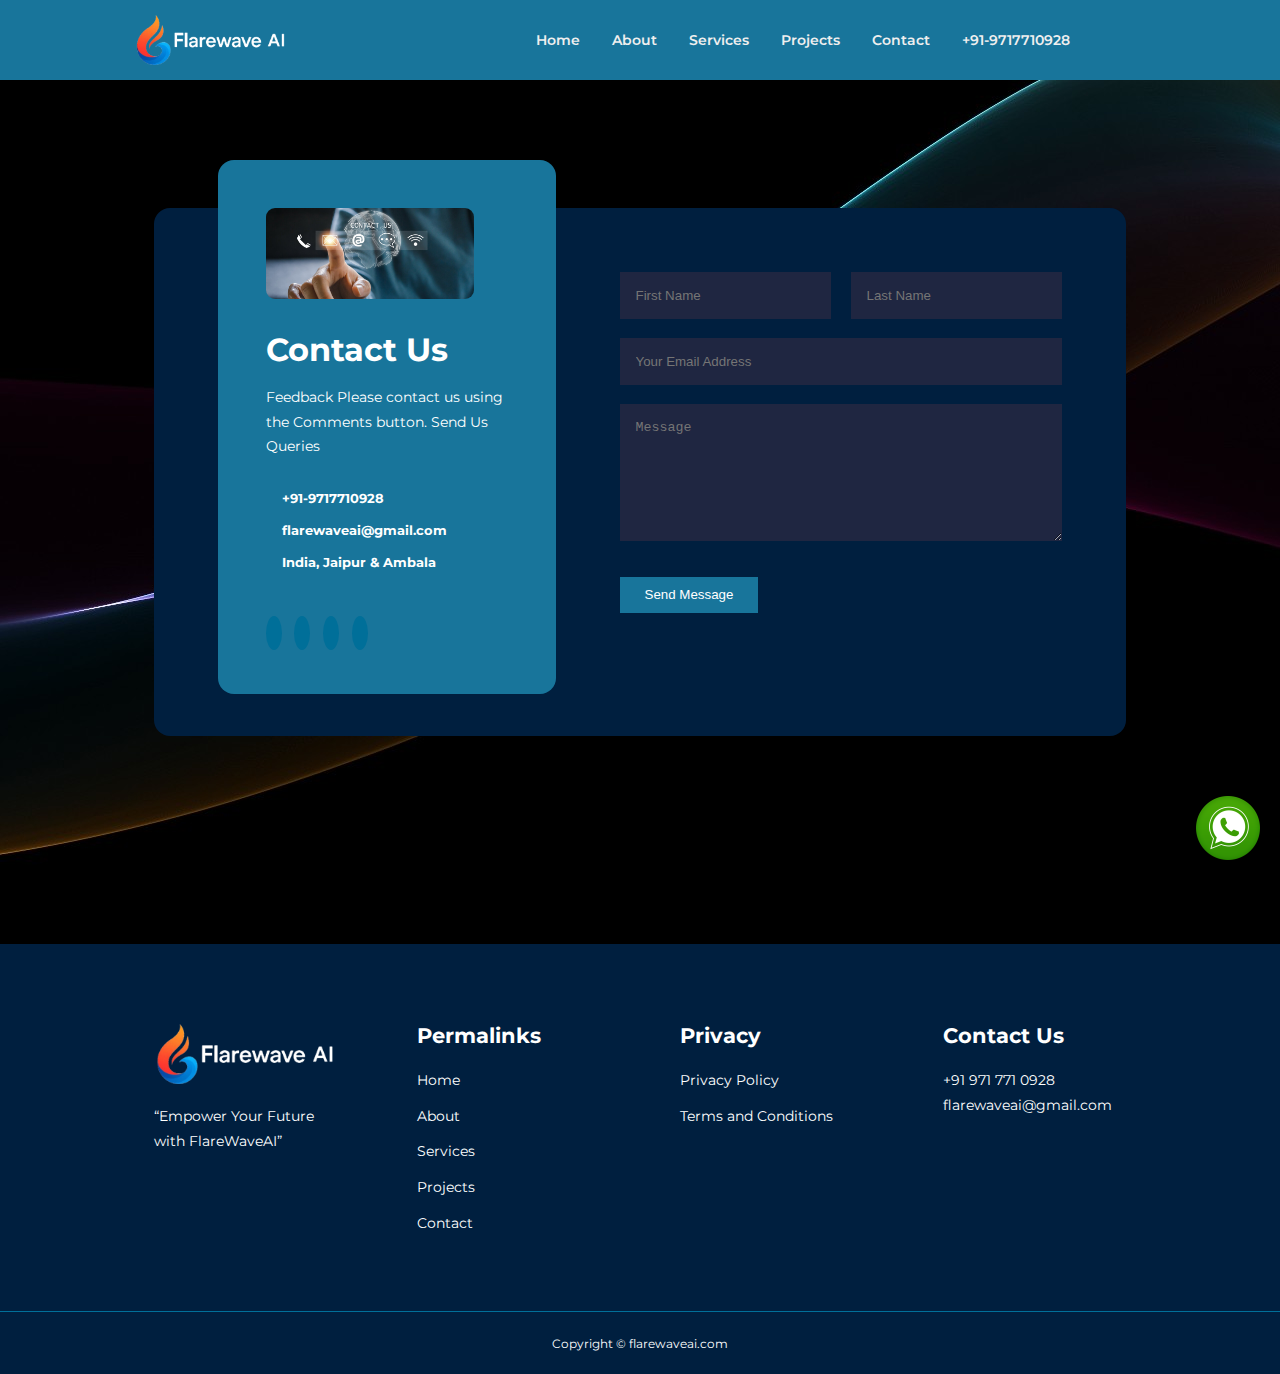
<file: contact.html>
<!DOCTYPE html>
<html lang="en">

<head>
    <meta charset="UTF-8">
    <meta http-equiv="X-UA-Compatible" content="IE=edge">
    <meta name="viewport" content="width=device-width, initial-scale=1.0">
    <title>FlarewaveAI</title>
    <!-- Iconsout cdn by Lottie Files link -->
    <link rel="stylesheet" href="https://unicons.iconscout.com/release/v2.1.6/css/unicons.css">
    <!--Google fonts  -->
    <link rel="preconnect" href="https://fonts.googleapis.com">
    <link rel="preconnect" href="https://fonts.gstatic.com" crossorigin>
    <link href="https://fonts.googleapis.com/css2?family=Montserrat:wght@300;400;500;600;700;900&display=swap"
        rel="stylesheet">
    <!-- CSS LINK -->
    <link rel="stylesheet" href="style.css">
    <link rel="stylesheet" href="contact.css">
    <script src="https://code.jquery.com/jquery-3.6.0.min.js"></script>

    <style>
        body {
            background-image: url("/image/Black-Abstract-HD-Wallpaper.jpg");
        }
    </style>

</head>


<body>
    <nav>
        <div class="container nav_container">
            <a href="index.html" class="logo">
                <img src="/image/logo-white (1).png" alt="flarewaveAI">
                <!-- <h4>Deepanshu College of <br> Professional Courses</h4> -->
            </a>
            <ul class="nav_menu">
                <li>
                    <a href="index.html">Home</a>
                </li>
                <li>
                    <a href="about.html">About</a>
                </li>
                <li>
                    <a href="services.html">Services</a>
                </li>
                <li>
                    <a href="project.html">Projects</a>
                </li>
                <li>
                    <a href="contact.html">Contact</a>
                </li>
                <li>
                    <i class="uil uil-phone"></i><a href="tel:+919717710928">+91-9717710928</a>
                </li>
            </ul>
            <button id="open-menu-btn"><i class="uil uil-bars"></i></button>
            <button id="close-menu-btn"><i class="uil uil-multiply"></i></button>
        </div>
    </nav>

    <!-- ============END OF NAVBAR ===============/-->

    <section class="contact">
        <div class="container contact_container">
            <aside class="contact_aside">
                <div class="aside_image">
                    <img src="/image/contact-img.jpg" alt="">
                </div>
                <h2>Contact Us</h2>
                <p>Feedback Please contact us using the Comments button. Send Us Queries</p>
                <ul class="contact_details">
                    <li><i class="uil uil-phone-times"></i>
                        <h5><a href="tel:+919717710928">+91-9717710928</a></h5>
                    </li>
                    <li>
                        <i class="uil uil-envelope"></i>
                        <a href="mailto:flarewaveai@gmail.com">
                            <h5>flarewaveai@gmail.com</h5>
                        </a>
                    </li>
                    <li>
                        <i class="uil uil-location-point"></i>
                        <h5>India, Jaipur & Ambala</h5>
                    </li>
                </ul>
                <ul class="contact_socials">
                    <li><a href="https://www.instagram.com/deepanshuthakur360/saved/"><i
                                class="uil uil-instagram"></i></a></li>
                    <li><a href="https://www.linkedin.com/in/deepanshu-thakur-985a5a215"><i
                                class="uil uil-linkedin-alt"></i></a></li>
                    <li><a
                            href="https://www.facebook.com/people/Deepanshu-Thakur/pfbid09X6FjZ7ZAsNwkgV1fDxJM6gZeuepYQ5CX6rKCVGmNwZmmxedJVVq9iTrevso8epHl/?mibextid=ZbWKwL"><i
                                class="uil uil-facebook-f"></i></a></li>
                    <li><a href="https://github.com/digrajthakur"><i class="uil uil-github"></i></a></li>
                </ul>
            </aside>

            <!-- <form action="send.php" method="POST" class="contact_form">
                <div class="form_name">
                    <input type="text" name="firstName" placeholder="First Name" required>
                    <input type="text" name="lastName" placeholder="Last Name" required>
                </div>
                <input type="email" name="email" placeholder="Your Email Address" required>
                <textarea name="message" rows="7" placeholder="Message" required></textarea>
                <button type="submit" class="btn btn-primary">Send Message</button>
            </form> -->

            <form id="contactForm" class="contact_form">
                <div class="form_name">
                    <input type="text" name="firstName" placeholder="First Name" required>
                    <input type="text" name="lastName" placeholder="Last Name" required>
                </div>
                <input type="email" name="email" placeholder="Your Email Address" required>
                <textarea name="message" rows="7" placeholder="Message" required></textarea>
                <button type="submit" class="btn btn-primary">Send Message</button>
            </form>

            <!-- Message Display Area -->
            <div id="responseMessage" style="display:none;"></div>

        </div>
    </section>





    <footer>
        <div class="container footer_container">
            <div class="footer_1">
                <a href="index.html" class="footer_logo">
                    <img src="/image/footer-logo.png" alt="logo">
                </a>
                <p>
                    “Empower Your Future with FlareWaveAI”
                </p>
            </div>
            <div class="footer_2">
                <h4>Permalinks</h4>
                <ul class="permalinks">
                    <li><a href="index.html">Home</a></li>
                    <li><a href="about.html">About</a></li>
                    <li><a href="services.html">Services</a></li>
                    <li><a href="project.html">Projects</a></li>
                    <li><a href="contact.html">Contact</a></li>
                </ul>
            </div>

            <div class="footer_3">
                <h4>Privacy</h4>
                <ul class="privacy">
                    <li><a href="privacy-policy.html">Privacy
                            Policy</a></li>
                    <li><a href="termscondition.html">Terms and Conditions</a>
                    </li>
                </ul>
            </div>

            <div class="footer_4">
                <h4>Contact Us</h4>
                <div>
                    <p><a href="tel:+919717710928">+91 971 771 0928</a></p>
                    <p><a href="mailto:flarewaveai@gmail.com">flarewaveai@gmail.com</a></p>
                </div>
                <div>
                    <ul class="footer_socials">
                        <li>
                            <a
                                href="https://www.facebook.com/people/Deepanshu-Thakur/pfbid09X6FjZ7ZAsNwkgV1fDxJM6gZeuepYQ5CX6rKCVGmNwZmmxedJVVq9iTrevso8epHl/?mibextid=ZbWKwL"><i
                                    class="uil uil-facebook-f"></i></a>
                        </li>
                        <li>
                            <a href="https://www.instagram.com/deepanshuthakur360/saved/"><i
                                    class="uil uil-instagram-alt"></i></a>
                        </li>
                        <li>
                            <a href="https://github.com/digrajthakur"><i class="uil uil-github"></i></a>
                        </li>
                        <li>
                            <a href="https://www.linkedin.com/in/deepanshu-thakur-985a5a215"><i
                                    class="uil uil-linkedin-alt"></i></a>
                        </li>
                    </ul>
                </div>
            </div>
        </div>
        <div class="logo">
            <a href="https://wa.me/919717710928" target="_blank"><img src="/image/whatsapp_icon.png" class="whatsapp"
                    alt=""></a>
        </div>
        <div class="footer_copyright">
            <small>Copyright &copy; <a href="https://flarewaveai.com">flarewaveai.com</a></small>
        </div>

    </footer>




    <!-- JS LINK -->

    <script src="app.js"></script>
    <script>
        $(document).ready(function () {
            $('#contactForm').submit(function (e) {
                e.preventDefault(); // Prevent form from submitting normally

                $.ajax({
                    type: 'POST',
                    url: 'send.php',
                    data: $(this).serialize(),
                    success: function (response) {
                        setTimeout(() => {
                            $('#responseMessage').text(response).fadeIn();
                        }, 2000)
                        // Optionally reset the form
                        $('#contactForm')[0].reset();

                        // Hide the message after 5 seconds (optional)
                        setTimeout(function () {
                            $('#responseMessage').fadeOut();
                        }, 5000);
                    },
                    error: function () {
                        $('#responseMessage').text('Something went wrong. Please try again.').fadeIn();
                    }
                });
            });
        });
    </script>


</body>

</html>
</file>
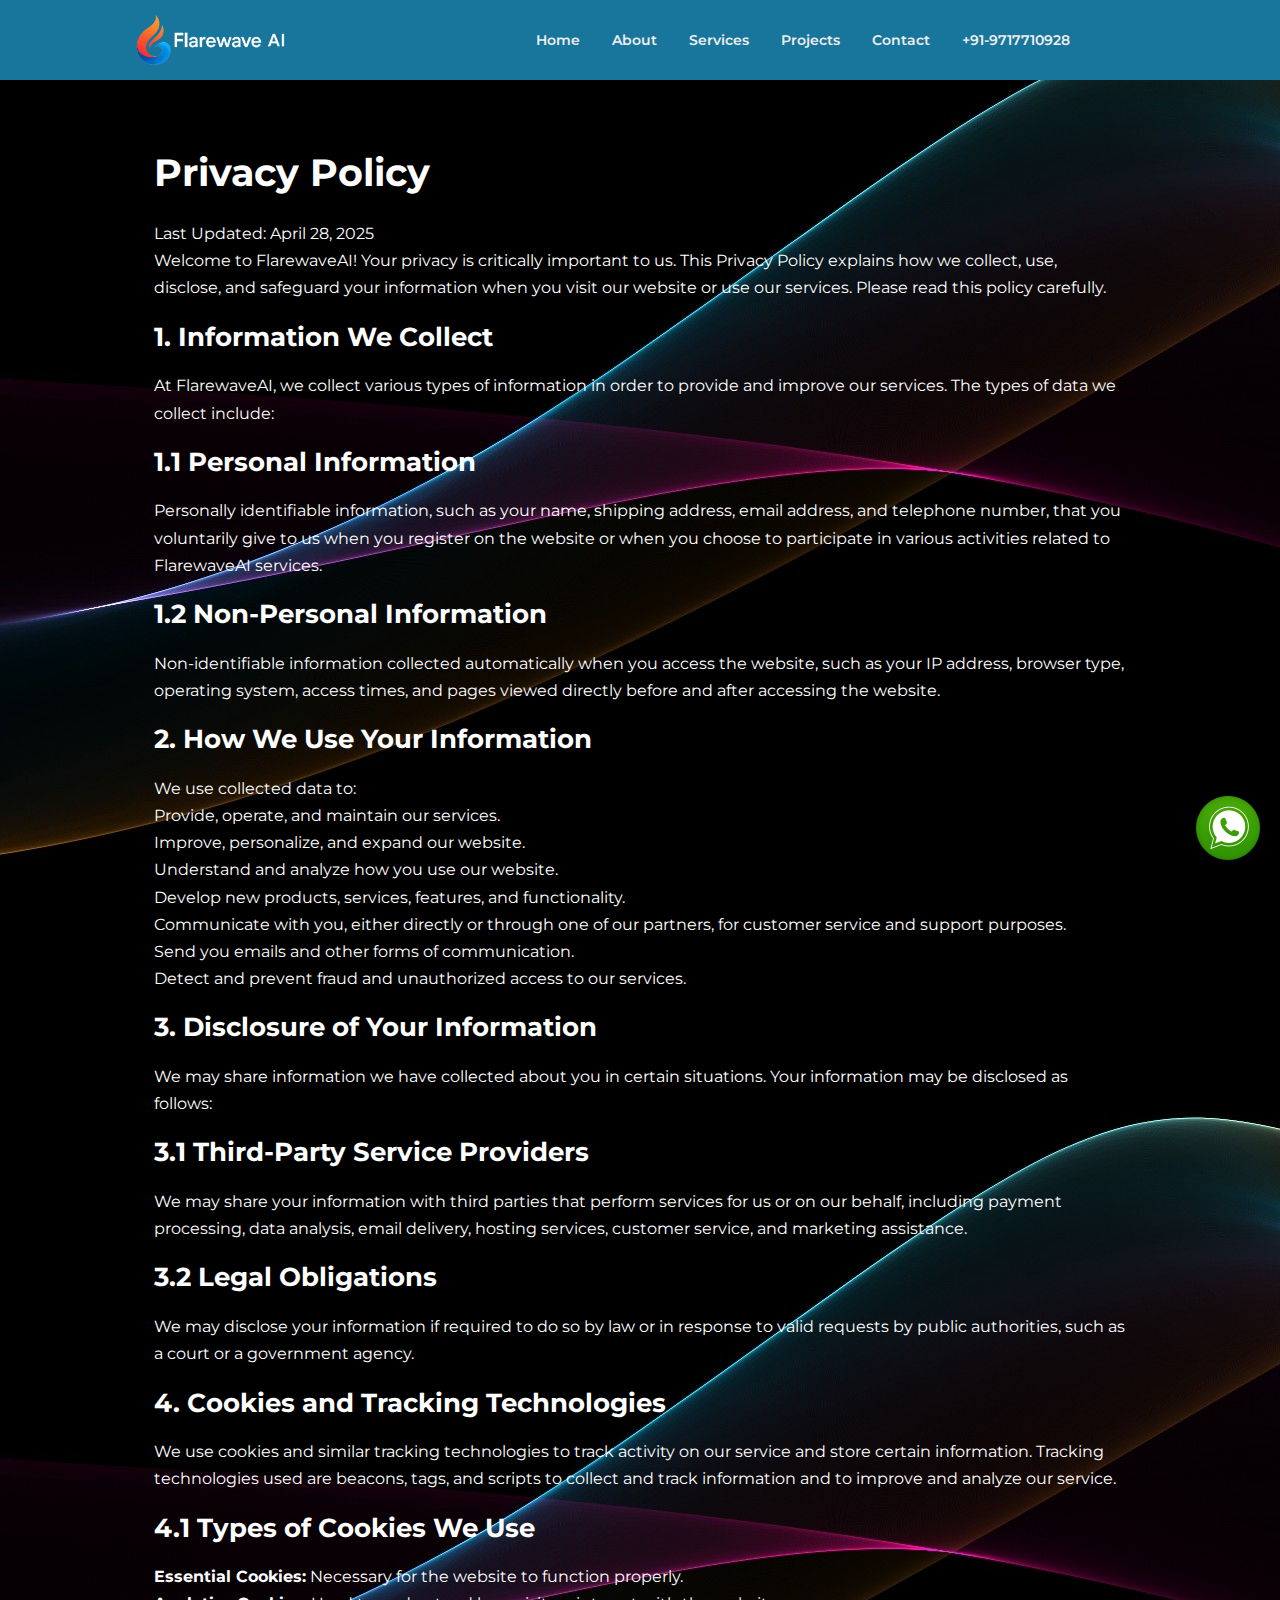
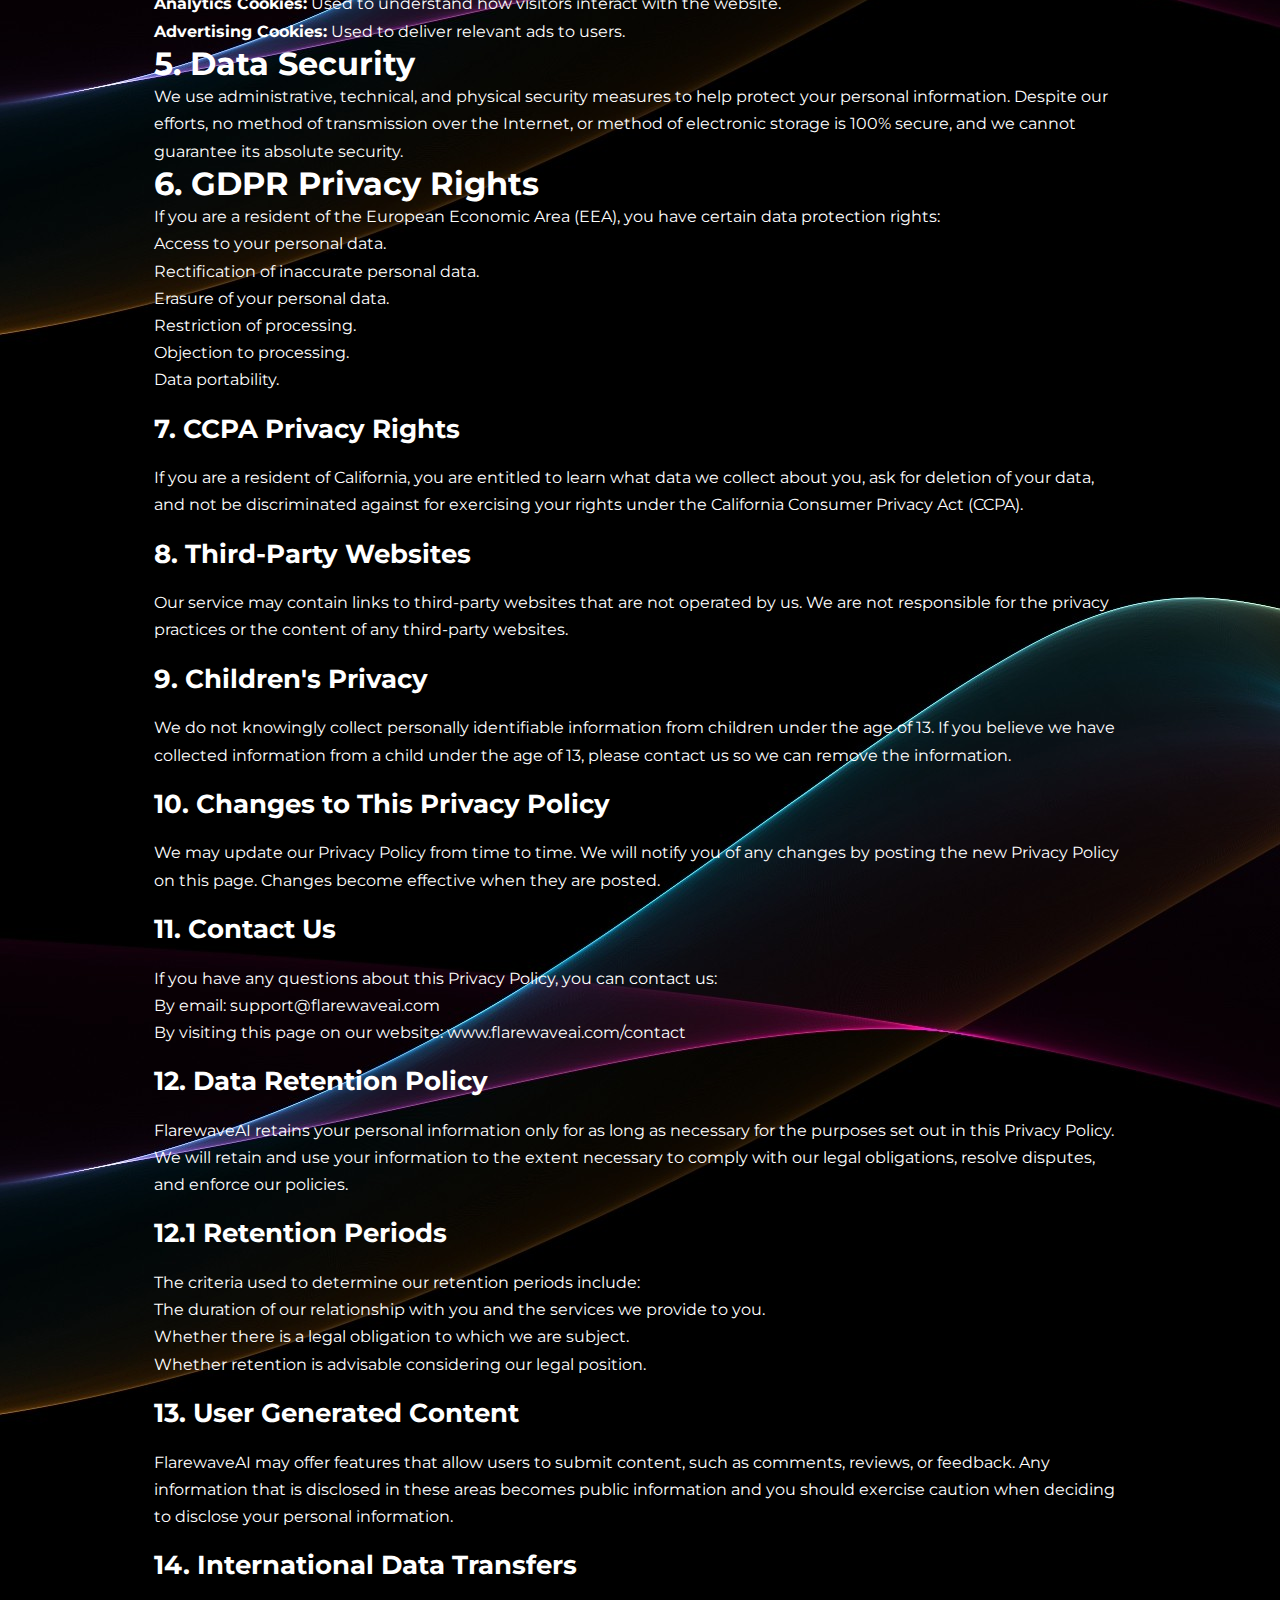
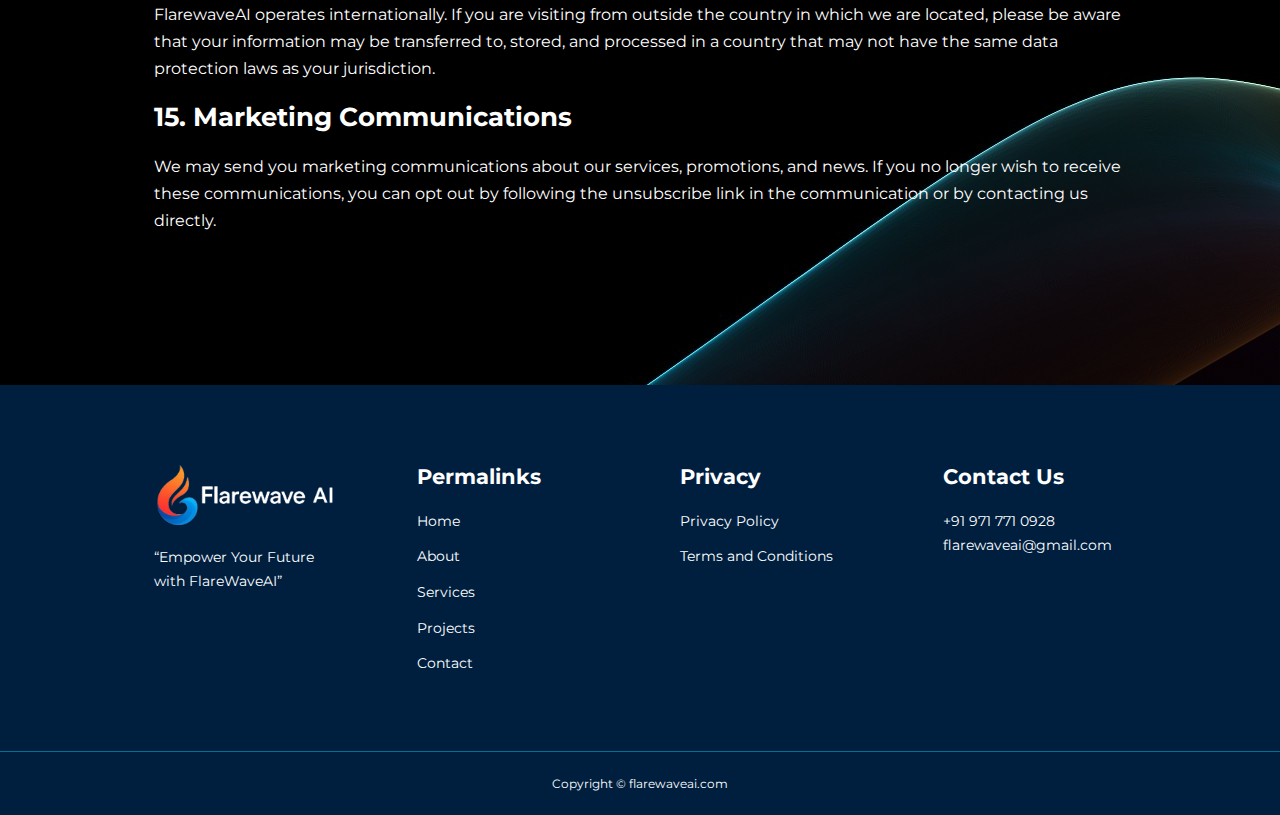
<file: privacy-policy.html>
<!DOCTYPE html>
<html>

<head>
    <meta charset="UTF-8">
    <meta http-equiv="X-UA-Compatible" content="IE=edge">
    <meta name="viewport" content="width=device-width, initial-scale=1.0">
    <title>FlarewaveAI</title>
    <!-- Iconsout cdn by Lottie Files link -->
    <link rel="stylesheet" href="https://unicons.iconscout.com/release/v2.1.6/css/unicons.css">
    <!--Google fonts  -->
    <link rel="preconnect" href="https://fonts.googleapis.com">
    <link rel="preconnect" href="https://fonts.gstatic.com" crossorigin>
    <link href="https://fonts.googleapis.com/css2?family=Montserrat:wght@300;400;500;600;700;900&display=swap"
        rel="stylesheet">
    <link rel="icons" type="image/png" href="https://avatars.githubusercontent.com/u/86187639?v=4">
    <link rel="stylesheet" href="style.css">
    <style>
        body {
            background-image: url("/image/Black-Abstract-HD-Wallpaper.jpg");
        }
    </style>
</head>

<body>

    <nav>
        <div class="container nav_container">
            <a href="index.html" class="logo">
                <img src="/image/logo-white (1).png" alt="logo">
                <!-- <h4>Deepanshu College of <br> Professional Courses</h4> -->
            </a>
            <ul class="nav_menu">
                <li>
                    <a href="index.html">Home</a>
                </li>
                <li>
                    <a href="about.html">About</a>
                </li>
                <li>
                    <a href="services.html">Services</a>
                </li>
                <li>
                    <a href="project.html">Projects</a>
                </li>
                <li>
                    <a href="contact.html">Contact</a>
                </li>
                <li>
                    <a href="tel:+919717710928"><i class="uil uil-phone"></i> +91-9717710928</a>
                </li>
            </ul>
            <button id="open-menu-btn"><i class="uil uil-bars"></i></button>
            <button id="close-menu-btn"><i class="uil uil-multiply"></i></button>
        </div>
    </nav>

    <!-- ============END OF NAVBAR ===============/-->

    <div class="container privacy-page">
        <h1>Privacy Policy</h1>
        <p>Last Updated: April 28, 2025</p>

        <p>Welcome to FlarewaveAI! Your privacy is critically important to us. This Privacy Policy explains how we collect, use, disclose, and safeguard your information when you visit our website or use our services. Please read this policy carefully.</p>

        <h3>1. Information We Collect</h3>
        <p>At FlarewaveAI, we collect various types of information in order to provide and improve our services. The types of data we collect include:</p>

        <h3>1.1 Personal Information</h3>
        <p>Personally identifiable information, such as your name, shipping address, email address, and telephone number, that you voluntarily give to us when you register on the website or when you choose to participate in various activities related to FlarewaveAI services.</p>

        <h3>1.2 Non-Personal Information</h3>
        <p>Non-identifiable information collected automatically when you access the website, such as your IP address, browser type, operating system, access times, and pages viewed directly before and after accessing the website.</p>

        <h3>2. How We Use Your Information</h3>
        <p>We use collected data to:</p>
        <ul>
            <li>Provide, operate, and maintain our services.</li>
            <li>Improve, personalize, and expand our website.</li>
            <li>Understand and analyze how you use our website.</li>
            <li>Develop new products, services, features, and functionality.</li>
            <li>Communicate with you, either directly or through one of our partners, for customer service and support purposes.</li>
            <li>Send you emails and other forms of communication.</li>
            <li>Detect and prevent fraud and unauthorized access to our services.</li>
        </ul>

        <h3>3. Disclosure of Your Information</h3>
        <p>We may share information we have collected about you in certain situations. Your information may be disclosed as follows:</p>

        <h3>3.1 Third-Party Service Providers</h3>
        <p>We may share your information with third parties that perform services for us or on our behalf, including payment processing, data analysis, email delivery, hosting services, customer service, and marketing assistance.</p>

        <h3>3.2 Legal Obligations</h3>
        <p>We may disclose your information if required to do so by law or in response to valid requests by public authorities, such as a court or a government agency.</p>

        <h3>4. Cookies and Tracking Technologies</h3>
        <p>We use cookies and similar tracking technologies to track activity on our service and store certain information. Tracking technologies used are beacons, tags, and scripts to collect and track information and to improve and analyze our service.</p>

        <h3>4.1 Types of Cookies We Use</h3>
        <p><strong>Essential Cookies:</strong> Necessary for the website to function properly.</p>
        <p><strong>Analytics Cookies:</strong> Used to understand how visitors interact with the website.</p>
        <p><strong>Advertising Cookies:</strong> Used to deliver relevant ads to users.</p>

        <h2>5. Data Security</h2>
        <p>We use administrative, technical, and physical security measures to help protect your personal information. Despite our efforts, no method of transmission over the Internet, or method of electronic storage is 100% secure, and we cannot guarantee its absolute security.</p>

        <h2>6. GDPR Privacy Rights</h2>
        <p>If you are a resident of the European Economic Area (EEA), you have certain data protection rights:</p>
        <ul>
            <li>Access to your personal data.</li>
            <li>Rectification of inaccurate personal data.</li>
            <li>Erasure of your personal data.</li>
            <li>Restriction of processing.</li>
            <li>Objection to processing.</li>
            <li>Data portability.</li>
        </ul>

        <h3>7. CCPA Privacy Rights</h3>
        <p>If you are a resident of California, you are entitled to learn what data we collect about you, ask for deletion of your data, and not be discriminated against for exercising your rights under the California Consumer Privacy Act (CCPA).</p>

        <h3>8. Third-Party Websites</h3>
        <p>Our service may contain links to third-party websites that are not operated by us. We are not responsible for the privacy practices or the content of any third-party websites.</p>

        <h3>9. Children's Privacy</h3>
        <p>We do not knowingly collect personally identifiable information from children under the age of 13. If you believe we have collected information from a child under the age of 13, please contact us so we can remove the information.</p>

        <h3>10. Changes to This Privacy Policy</h3>
        <p>We may update our Privacy Policy from time to time. We will notify you of any changes by posting the new Privacy Policy on this page. Changes become effective when they are posted.</p>

        <h3>11. Contact Us</h3>
        <p>If you have any questions about this Privacy Policy, you can contact us:</p>
        <ul>
            <li>By email: support@flarewaveai.com</li>
            <li>By visiting this page on our website: www.flarewaveai.com/contact</li>
        </ul>

        <!-- ADDITIONAL EXTENDED CONTENT -->

        <h3>12. Data Retention Policy</h3>
        <p>FlarewaveAI retains your personal information only for as long as necessary for the purposes set out in this Privacy Policy. We will retain and use your information to the extent necessary to comply with our legal obligations, resolve disputes, and enforce our policies.</p>

        <h3>12.1 Retention Periods</h3>
        <p>The criteria used to determine our retention periods include:</p>
        <ul>
            <li>The duration of our relationship with you and the services we provide to you.</li>
            <li>Whether there is a legal obligation to which we are subject.</li>
            <li>Whether retention is advisable considering our legal position.</li>
        </ul>

        <h3>13. User Generated Content</h3>
        <p>FlarewaveAI may offer features that allow users to submit content, such as comments, reviews, or feedback. Any information that is disclosed in these areas becomes public information and you should exercise caution when deciding to disclose your personal information.</p>

        <h3>14. International Data Transfers</h3>
        <p>FlarewaveAI operates internationally. If you are visiting from outside the country in which we are located, please be aware that your information may be transferred to, stored, and processed in a country that may not have the same data protection laws as your jurisdiction.</p>

        <h3>15. Marketing Communications</h3>
        <p>We may send you marketing communications about our services, promotions, and news. If you no longer wish to receive these communications, you can opt out by following the unsubscribe link in the communication or by contacting us directly.</p>

        <!-- Continue extending further... -->

    </div>

    <!-- Footer Start -->
    <footer>
        <div class="container footer_container">
            <div class="footer_1">
                <a href="index.html" class="footer_logo">
                    <img src="/image/footer-logo.png"
                        alt="logo">
                </a>
                <p>
                    “Empower Your Future with FlareWaveAI”
                </p>
            </div>
            <div class="footer_2">
                <h4>Permalinks</h4>
                <ul class="permalinks">
                    <li><a href="index.html">Home</a></li>
                    <li><a href="about.html">About</a></li>
                    <li><a href="services.html">Services</a></li>
                    <li><a href="project.html">Projects</a></li>
                    <li><a href="contact.html">Contact</a></li>
                </ul>
            </div>

            <div class="footer_3">
                <h4>Privacy</h4>
                <ul class="privacy">
                    <li><a
                            href="privacy-policy.html">Privacy
                            Policy</a></li>
                    <li><a href="termscondition.html">Terms and Conditions</a>
                    </li>
                </ul>
            </div>

            <div class="footer_4">
                <h4>Contact Us</h4>
                <div>
                    <p><a href="tel:+919717710928">+91 971 771 0928</a></p>
                    <p><a href="mailto:flarewaveai@gmail.com">flarewaveai@gmail.com</a></p>
                </div>
                <div>
                    <ul class="footer_socials">
                        <li>
                            <a
                                href="https://www.facebook.com/people/Deepanshu-Thakur/pfbid09X6FjZ7ZAsNwkgV1fDxJM6gZeuepYQ5CX6rKCVGmNwZmmxedJVVq9iTrevso8epHl/?mibextid=ZbWKwL"><i
                                    class="uil uil-facebook-f"></i></a>
                        </li>
                        <li>
                            <a href="https://www.instagram.com/deepanshuthakur360/saved/"><i
                                    class="uil uil-instagram-alt"></i></a>
                        </li>
                        <li>
                            <a href="https://github.com/digrajthakur"><i class="uil uil-github"></i></a>
                        </li>
                        <li>
                            <a href="https://www.linkedin.com/in/deepanshu-thakur-985a5a215"><i
                                    class="uil uil-linkedin-alt"></i></a>
                        </li>
                    </ul>
                </div>
            </div>
        </div>
        <div class="logo">
            <a href="https://wa.me/919717710928" target="_blank"><img
                    src="/image/whatsapp_icon.png" class="whatsapp" alt="">
            </a>
        </div>
        <div class="footer_copyright">
            <small>Copyright &copy; <a href="https://flarewaveai.com">flarewaveai.com</a></small>
        </div>

    </footer>
    <!-- Footer End -->

    <script src="app.js"></script>
</body>

</html>
</file>
<file: style.css>
* {
    margin: 0;
    padding: 0;
    border: 0;
    outline: 0;
    text-decoration: none;
    list-style: none;
    box-sizing: border-box;
}

:root {
    /* --color-primary: #00b9ff;
    --color-success: #00bf8c;
    --color-warning: #f7c94b;
    --color-danger: #ff9620;
    --color-danger-variant: #rgba(247, 88, , 66, 0.4);
    --color-white: #fff;
    --color-light: #rgba(255, 255, 255, 0.7);
    --color-black: #000;
    --color-bg: #1f2641;
    --color-bg1: #00a3e0;
    --color-bg2: #006f99; */
    --color-primary: #18759b;
    --color-success: #18759b;
    --color-warning: #f7c94b;
    --color-danger: #18759b;
    --color-danger-variant: #rgba(247, 88, , 66, 0.4);
    --color-white: #fff;
    --color-light: #rgba(255, 255, 255, 0.7);
    --color-black: #000;
    --color-bg: #1f2641;
    --color-bg1: #001F3F;
    --color-bg2: #006f99;
    --container-width-lg: 76%;
    --container-width-md: 90%;
    --container-width-sm: 94%;
    --transition: all 400m ease;
}

body {
    font-family: 'Montserrat', sans-serif;
    line-height: 1.7;
    color: var(--color-white);
    /* background: var(--color-bg); */
}

.container {
    width: var(--container-width-lg);
    margin: 0 auto;
}

section {
    padding: 6rem 0;
}

section h2 {
    text-align: center;
    margin-bottom: 4rem;
}

h1,
h2,
h3,
h4,
h5 {
    line-height: 1.2;
}

h1 {
    font-size: 2.4rem;
}

h2 {
    font-size: 2rem;
}

h3 {
    font-size: 1.6rem;
}

h4 {
    font-size: 1.3rem;
}

a {
    color: var(--color-white);
}

img {
    width: 100%;
    display: block;
    object-fit: cover;
}

.btn {
    display: inline-block;
    background: #006f99;
    color: #fff;
    /* padding: 1rem 2rem; */
    padding: 0.6rem 1.5rem;
    border: 1px solid transparent;
    font-weight: 500;
    transition: var(--transition);
}

.btn:hover {
    background: transparent;
    color: var(--color-white);
    border-color: var(--color-white);
}

.btn-primary {
    background: var(--color-danger);
    color: var(--color-white);
}

i.uil.uil-phone {
    color: #000;
}

/* NAVBAR */


/* Change navbar styles on scroll using javascript */

.window-scroll {
    background: var(--color-primary);
    box-shadow: 0 1rem 2rem rgba(0, 0, 0, 0.2);
}

nav {
    background: #18759b;
    width: 100vw;
    height: 5rem;
    position: fixed;
    top: 0;
    z-index: 11;
}

.nav_container {
    height: 100%;
    display: flex;
    justify-content: space-between;
    align-items: center;
}

nav button {
    display: none;
}

.nav_menu {
    display: flex;
    align-items: center;
    /* gap: 4rem; */
}

.nav_menu li:nth-child(6) a {
    width: 180px;
    display: block;
}

.nav_menu li:nth-child(6) a i.uil.uil-phone {
    color: #fff;
}

.nav_menu a {
    font-size: 0.9rem;
    transition: var(--transition);
    padding: 1rem;
    color: #efefef;
    font-weight: 600;
}

.nav_menu a:hover {
    color: #fff;
}

a.logo img {
    width: 42%;
    margin-left: -20px;
}

.uil-multiply:before {
    color: #fff;
}

/* HEADER */

header {
    position: relative;
    top: 5rem;
    overflow: hidden;
    height: 100vh;
    margin-bottom: 5rem;
}

.header_container {
    display: grid;
    grid-template-columns: 1fr 1fr;
    align-items: center;
    gap: 5rem;
    height: 100%;
}

.header_left p {
    margin: 1rem 0 2.4rem;
}

.header_right img {
    border-radius: 24px;
}

.header_right {
    display: none;
}

.swiper-pagination-bullet {
    background: #fff !important;
}

/* Categories */

.categories {
    background: var(--color-bg1);
    height: 35rem;
}

.uil-bars:before {
    color: #fff;
}

.categories h1 {
    line-height: 1;
    margin-bottom: 3rem;
}

.categories_container {
    display: grid;
    grid-template-columns: 40% 60%;
    gap: 4rem;
}

.categories_left {
    margin-right: 4rem;
}

.categories_left p {
    margin: 1rem 0 3rem;
}

.categories_right {
    display: grid;
    grid-template-columns: repeat(3, 1fr);
    gap: 1.2rem;
}

.category {
    background: var(--color-bg2);
    /* padding: 2rem; */
    padding: 17px 17px;
    border-radius: 2rem;
    transition: var(--transition);
    width: 104%;
}

.category:hover {
    box-shadow: 0 3rem 3rem rgba(0, 0, 0, 0.3);
    z-index: 1;
}

/* 
.category:nth-child(2) .category_icon {
    background: var(--color-danger);
}

.category:nth-child(3) .category_icon {
    background: var(--color-success);
}

.category:nth-child(4) .category_icon {
    background: var(--color-warning);
}

.category:nth-child(5) .category_icon {
    background: var(--color-success);
} */

.category_icon {
    /* background: var(--color-primary); */
    padding: 0.7rem;
    border-radius: 0.9rem;
}

.category_icon img {
    width: 70px;
    border-radius: 36px;
}

.category h5 {
    margin: 0rem 0 1rem;
}

.category p {
    font-size: 0.85rem;
}


/* Popular Course */

.courses {
    margin-top: 10rem;
}

.courses_container {
    display: grid;
    grid-template-columns: repeat(3, 1fr);
    gap: 2rem;
}

.course {
    background: var(--color-bg1);
    text-align: center;
    border: 1px solid transparent;
    transition: var(--transition);
    box-shadow: rgb(147 125 125 / 73%) 0px 5px 15px;
}

.course_image img {
    padding: 10px;
}

.courses .right {
    text-align: right;
    margin: auto;
    display: flex;
    justify-content: end;
    width: max-content;
    position: relative;
    right: auto;
    margin-top: 60px;

}

.course:hover {
    background: transparent;
    border-color: var(--color-primary);
}

.course_info {
    padding: 2rem;
}

.course_info h4 {
    -webkit-line-clamp: 1;
    -webkit-box-orient: vertical;
    height: 24px;
    overflow: hidden;
    text-overflow: ellipsis;
    display: -webkit-box;
}

.course_info p {
    margin: 1.2rem 0 2rem;
    font-size: 0.9rem;
    -webkit-line-clamp: 5;
    -webkit-box-orient: vertical;
    height: 124px;
    overflow: hidden;
    text-overflow: ellipsis;
    display: -webkit-box;
}

.d-none {
    display: none;
}


.privacy-page {
    padding: 50px 0;
    margin: 100px auto;
}

.privacy-page h3 {
    padding: 20px 0;
}

.privacy-page h1 {
    padding-bottom: 24px;
}



.termscondition {
    padding: 50px 0;
    margin: 100px auto;
}

.termscondition h3 {
    padding: 20px 0;
}

.termscondition h1 {
    padding-bottom: 24px;
}

/* FAQ'S */

.faqs {
    background: var(--color-bg1);
    box-shadow: inset 0 0 3rem rgba(0, 0, 0, 0.5);
}

.faqs_container {
    display: grid;
    grid-template-columns: 1fr, 1fr;
    gap: 1rem;
}

.faq {
    padding: 2rem;
    display: flex;
    align-items: center;
    gap: 1.4rem;
    height: fit-content;
    background: var(--color-primary);
    cursor: pointer;
}

.faq h4 {
    font-size: 1rem;
    line-height: 2.2;
}

.faq_icon {
    align-self: flex-start;
    font-size: 1.2rem;
}

.faq p {
    margin-top: 0.8rem;
    display: none;
}

.faq.open p {
    display: block;
}


/* Testimonials */

.testimonials_container {
    overflow: hidden;
    position: relative;
    margin-bottom: 5rem;
}

.testimonial {
    padding-top: 2rem;
}

.avatar {
    width: 6rem;
    height: 6rem;
    border-radius: 50%;
    overflow: hidden;
    margin: 0 auto 1rem;
    border: 1rem solid var(--color-black);
}

.testimonial_info {
    text-align: center;
}

.testimonial_body {
    background: var(--color-primary);
    padding: 2rem;
    margin-top: 3rem;
    position: relative;
}

.testimonial_body::before {
    content: "";
    display: block;
    background: linear-gradient(135deg, transparent, var(--color-primary), var(--color-primary), var(--color-primary));
    width: 3rem;
    height: 3rem;
    position: absolute;
    left: 50%;
    top: -1.5rem;
    transform: rotate(45deg);
}


/* FOOTER */

footer {
    background: var(--color-bg1);
    padding-top: 5rem;
    font-size: 0.9rem;
}

.footer_container {
    display: grid;
    grid-template-columns: repeat(4, 1fr);
    gap: 5rem;
}

.footer_container>div h4 {
    margin-bottom: 1.2rem;
}

.footer_1 p {
    margin: 0 0 2rem;
    padding-top: 20px;
}

footer ul li {
    margin-bottom: 0.7rem;
}

footer ul li:hover {
    text-decoration: underline;
}

.footer_socials {
    display: flex;
    gap: 1rem;
    font-size: 1.2rem;
    margin-top: 2rem;
}


/* WHATSAPP LOGO */

.logo .whatsapp {
    position: fixed;
    bottom: 40px;
    right: 20px;
    width: 4rem;
}

.footer_copyright {
    text-align: center;
    margin-top: 4rem;
    padding: 1.2rem 0;
    border-top: 1px solid var(--color-bg2);
}


.video {
    position: relative;
    height: 100%;
    width: 100%;
    object-fit: cover;
}

.header_container {
    display: grid;
    grid-template-columns: 1fr;
    align-items: center;
    gap: 5rem;
    height: 100%;
    position: absolute;
    margin: auto;
    place-items: anchor-center;
    justify-self: anchor-center;
    align-self: center;
    bottom: 0;
}

.ai-video {
    padding-top: 75px;
    padding-bottom: 10px;
}

/* Media Queries */
@media screen and (max-width:768px) {
    a.logo img {
        width: 30%;
        margin-left: 0;
    }

    .nav_menu li:nth-child(6) a {
        width: auto;
    }

    .category {
        width: auto;
    }

    .video {
        height: -webkit-fill-available;
        object-fit: fill;
    }

    .ai-video img {
        height: 60vh;
    }

    /* .ai-videos{
        height: 50vh;
    } */

    .footer_logo img {
        width: 50%;
        margin: auto;
    }

    .g-recaptcha {
        width: 24px !important;
        max-width: 40px !important;
    }
}

@media screen and (max-width:630px) {
    iframe {
        width: 250px !important;
    }

    .g-recaptcha div:nth-child(1) {
        width: auto !important;
    }
}

/* @media screen and (min-width:1024px) {
    .video {
        position: relative;
        height: 100%;
        width: 100%;
        object-fit: cover;
    }

    .header_container {
        display: grid;
        grid-template-columns: 1fr;
        align-items: center;
        gap: 5rem;
        height: 100%;
        position: absolute;
        margin: auto;
        place-items: anchor-center;
        justify-self: anchor-center;
        align-self: center;
        bottom: 0;
    }
} */

@media screen and (min-width:1024px) {
    .contact_container {
        height: 33rem !important;
    }
}

@media screen and (max-width:1024px) {
    .container {
        width: var(--container-width-md);
    }

    h1 {
        font-size: 2.2rem;
    }

    h2 {
        font-size: 1.7rem;
    }

    h3 {
        font-size: 1.4rem;
    }

    h4 {
        font-size: 1.2rem;
    }

    /* NAVBAR */
    nav button {
        display: inline-block;
        background: transparent;
        font-size: 1.8rem;
        color: var(--color-white);
        cursor: pointer;
    }

    nav button#close-menu-btn {
        display: none;
    }

    .nav_menu {
        position: fixed;
        top: 5rem;
        right: 5%;
        height: fit-content;
        width: 18rem;
        flex-direction: column;
        gap: 0;
        display: none;
    }

    .nav_menu li {
        width: 100%;
        height: 5.8rem;
        animation: animateNavItems 400ms linear forwards;
        transform-origin: top right;
        opacity: 0;
    }

    .nav_menu li:nth-child(2) {
        animation-delay: 200ms;
    }

    .nav_menu li:nth-child(3) {
        animation-delay: 400ms;
    }

    .nav_menu li:nth-child(4) {
        animation-delay: 600ms;
    }

    @keyframes animateNavItems {
        0% {
            transform: rotateZ(-90deg) rotateX(90deg) scale(0.1);
        }

        100% {
            transform: rotateZ(0) rotateX(0) scale(1);
            opacity: 1;
        }
    }

    .nav_menu li a {
        background: var(--color-primary);
        box-shadow: -4rem 6rem 10rem rgba(0, 0, 0, 0.6);
        width: 100%;
        height: 100%;
        display: grid;
        place-items: center;
    }

    .nav_menu li a:hover {
        background: var(--color-bg2);
        color: var(--color-white);
    }

    a.logo img {
        width: 24%;
    }

    /* Header */
    header {
        margin-bottom: 4rem;
        height: 52vh;
    }

    .header_container {
        gap: 0;
        padding-bottom: 3rem;
    }

    /* CATEGORIES */
    .categories {
        height: auto;
    }

    .categories_container {
        grid-template-columns: 1fr;
        gap: 3rem;
    }

    .categories_left {
        margin-right: 0;
    }

    /* Popular Course */
    .courses {
        margin-top: 0;
    }

    .courses_container {
        grid-template-columns: 1fr 1fr;
    }

    /* Frequently asked question */
    .faqs_container {
        grid-template-columns: 1fr;
    }

    .faq {
        padding: 1.5rem;
    }

    /* Footer */
    .footer_container {
        grid-template-columns: 1fr 1fr;
    }

    .ai-video {
        padding-top: 80px !important;
    }
}


/* Media Queries(PHONES) */

@media screen and (max-width: 600px) {
    .container {
        width: var(--container-width-sm);
    }

    /* NAVBAR */
    .nav_menu {
        right: 3%;
    }

    a.logo img {
        width: 40%;
    }

    /* HEADER */
    header {
        height: 100vh;
    }

    .header_container {
        grid-template-columns: 1fr;
        text-align: center;
        margin-top: 0;
    }

    .header_left p {
        margin-bottom: 1.3rem;
    }

    /* CATEGORIES */
    .categories_right {
        grid-template-columns: 1fr 1fr;
        gap: 0.7rem;
    }

    .category {
        padding: 1rem;
        border-radius: 1rem;
    }

    .category_icon {
        margin-top: 4px;
        display: inline-block;
    }

    /* POPULAR COURSE */
    .courses_container {
        grid-template-columns: 1fr;
    }

    /* Testimonial */
    .testimonial_body {
        padding: 1.2rem;
    }

    /* footer */
    .footer_container {
        grid-template-columns: 1fr;
        text-align: center;
        gap: 2rem;
    }

    .footer_1 p {
        margin: 1rem auto;
    }

    .footer_socials {
        justify-content: center;
    }
}

/* @media screen and (max-width:850px) {
    a.logo img {
        width: 24%;
    }
} */

/* @media screen and (min-width:1100px) {
    .nav_menu li:nth-child(5) {
        width: 150px;
    }
} */
</file>
<file: contact.css>
.contact_container {
    background: var(--color-bg1);
    padding: 4rem;
    display: grid;
    grid-template-columns: 40% 60%;
    gap: 4rem;
    height: 30rem;
    margin: 7rem auto;
    border-radius: 1rem;
    position: relative;
}


/* ASIDE */

.contact_aside {
    background: var(--color-primary);
    padding: 3rem;
    border-radius: 1rem;
    position: relative;
    bottom: 7rem;
}

.aside_image img {
    border-radius: 9px;
}


.aside_image {
    width: 13rem;
    margin-bottom: 2rem;
}

.contact_aside h2 {
    text-align: left;
    margin-bottom: 1rem;
}

.contact_aside p {
    font-size: 0.9rem;
    margin-bottom: 2rem;
}

.contact_details li {
    display: flex;
    gap: 1rem;
    align-items: center;
    margin-bottom: 1rem;
}

.contact_socials {
    display: flex;
    gap: 0.8rem;
    margin-top: 3rem;
}

.contact_socials a {
    background: var(--color-bg2);
    padding: 0.5rem;
    border-radius: 50%;
    font-size: 0.9rem;
    transition: var(--transition);
}

.contact_socials a:hover {
    background: transparent;
}


/* FORM */

.contact_form {
    display: flex;
    flex-direction: column;
    gap: 1.2rem;
    margin-right: 4rem;
}

.form_name {
    display: flex;
    gap: 1.2rem;
}

.contact_form input[type="text"] {
    width: 50%;
}

input,
textarea {
    width: 100%;
    padding: 1rem;
    background: var(--color-bg);
    color: var(--color-white);
}

.contact_form .btn {
    width: max-content;
    margin-top: 1rem;
    cursor: pointer;
}

/* div#responseMessage {
    position: absolute;
    bottom: 14px;
    right: 7%;
    color: #fff !important;
    font-weight: 600;
    font-size: large;
} */

/* div#responseMessage {
    position: absolute;
    font-weight: 600;
    font-size: large;
    transform: translate(-50%, -50%);
    top: 50%;
    left: 50%;
    background: #fff;
    color: #000;
    width: 70%;
    height: 65%;
    text-align: center;
    display: flex;
    justify-content: center;
    align-items: center;
    border-radius: 14px;
} */
/* Black background overlay */
#popupOverlay {
    position: fixed;
    top: 0;
    left: 0;
    width: 100%;
    height: 100%;
    z-index: 9999;
}

.overlay-background {
    position: absolute;
    width: 100%;
    height: 100%;
    background-color: rgba(0, 0, 0, 0.8);
}

/* Popup message box */
.popup-box {
    position: relative;
    z-index: 10000;
    background: #fff;
    padding: 50px;
    max-width: 400px;
    margin: 15% auto;
    text-align: center;
    border-radius: 10px;
    box-shadow: 0 0 15px rgba(0, 0, 0, 0.3);
}

.popup-box p {
    font-size: 16px;
    line-height: 1.5;
    margin: 0;
    color: #000;
}

.popup-box button {
    margin-top: 20px;
    padding: 10px 25px;
    background: black;
    color: white;
    border: none;
    border-radius: 6px;
    cursor: pointer;
}

/* MEDIA QUERIES */

@media screen and (max-width: 1024px) {
    .contact {
        padding-bottom: 0;
    }

    .contact_container {
        gap: 1.5rem;
        margin-top: 3rem;
        height: auto;
        padding: 1.5rem;
    }

    .contact_aside {
        width: auto;
        padding: 1.5rem;
        bottom: 0;
    }

    .contact_form {
        align-self: center;
        margin-right: 1.5rem;
    }

    div#responseMessage {
        right: 5%;
        font-size: 15px;
    }

}


/* MEDIA QUERIES PHONE */

@media screen and (max-width: 600px) {
    .contact_container {
        grid-template-columns: 1fr;
        gap: 3rem;
        margin-top: 0;
        padding: 0;
    }

    .contact_form {
        margin: 0 1.5rem 3rem;
    }

    .form_name {
        flex-direction: column;
    }

    .form_name input[type="text"] {
        width: 100%;
    }
}
</file>
